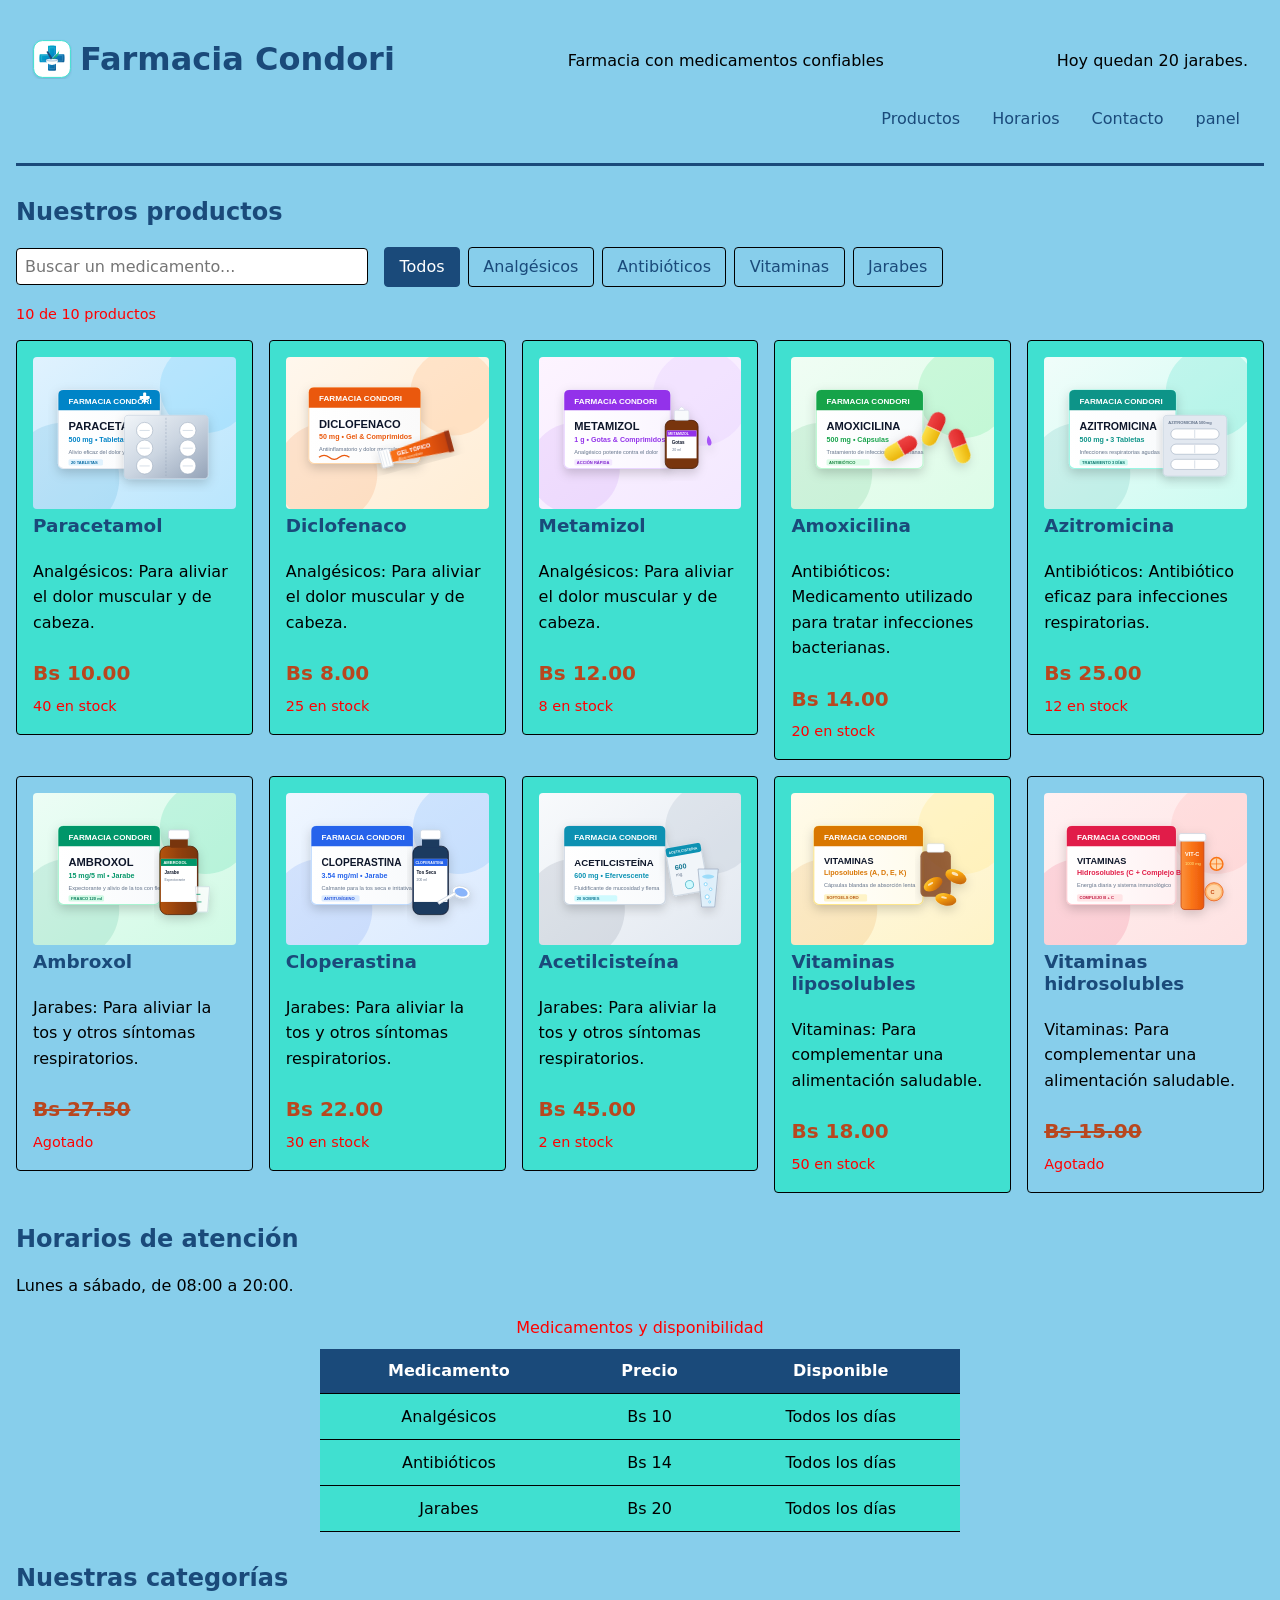
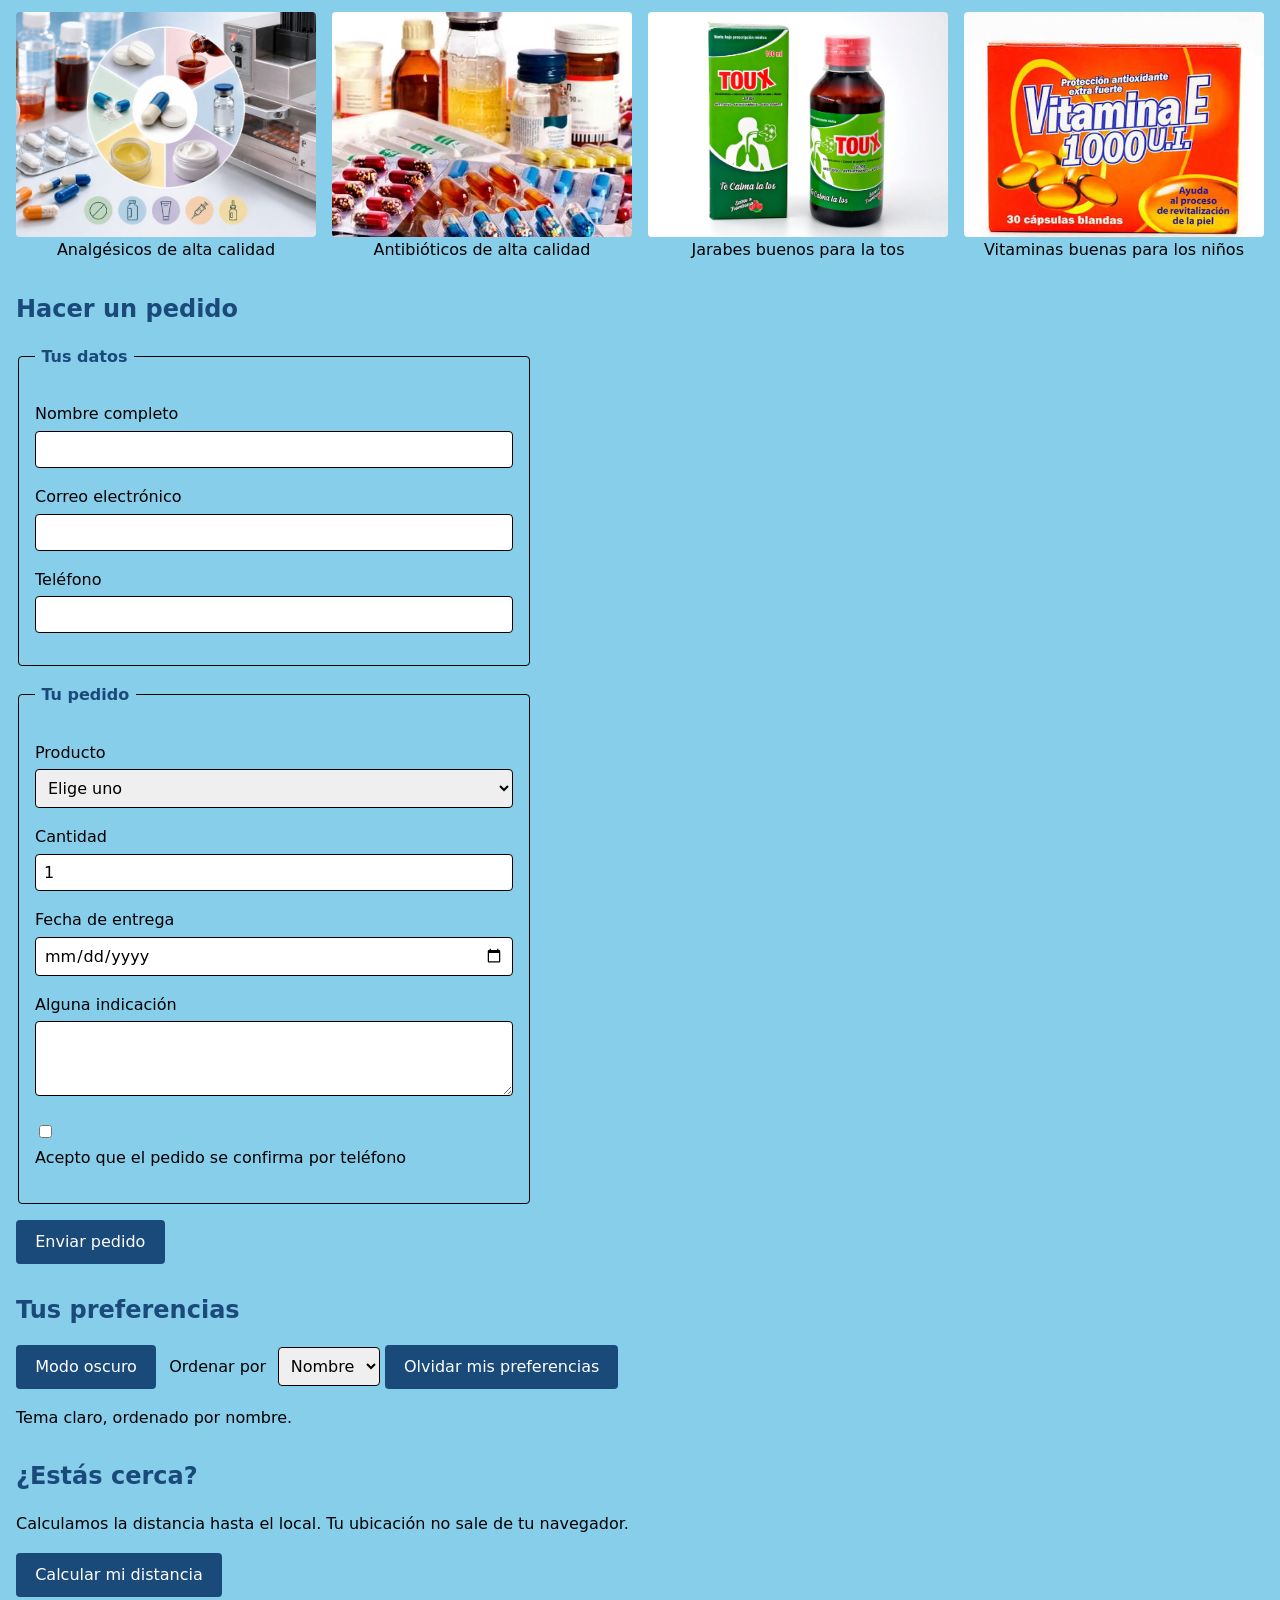
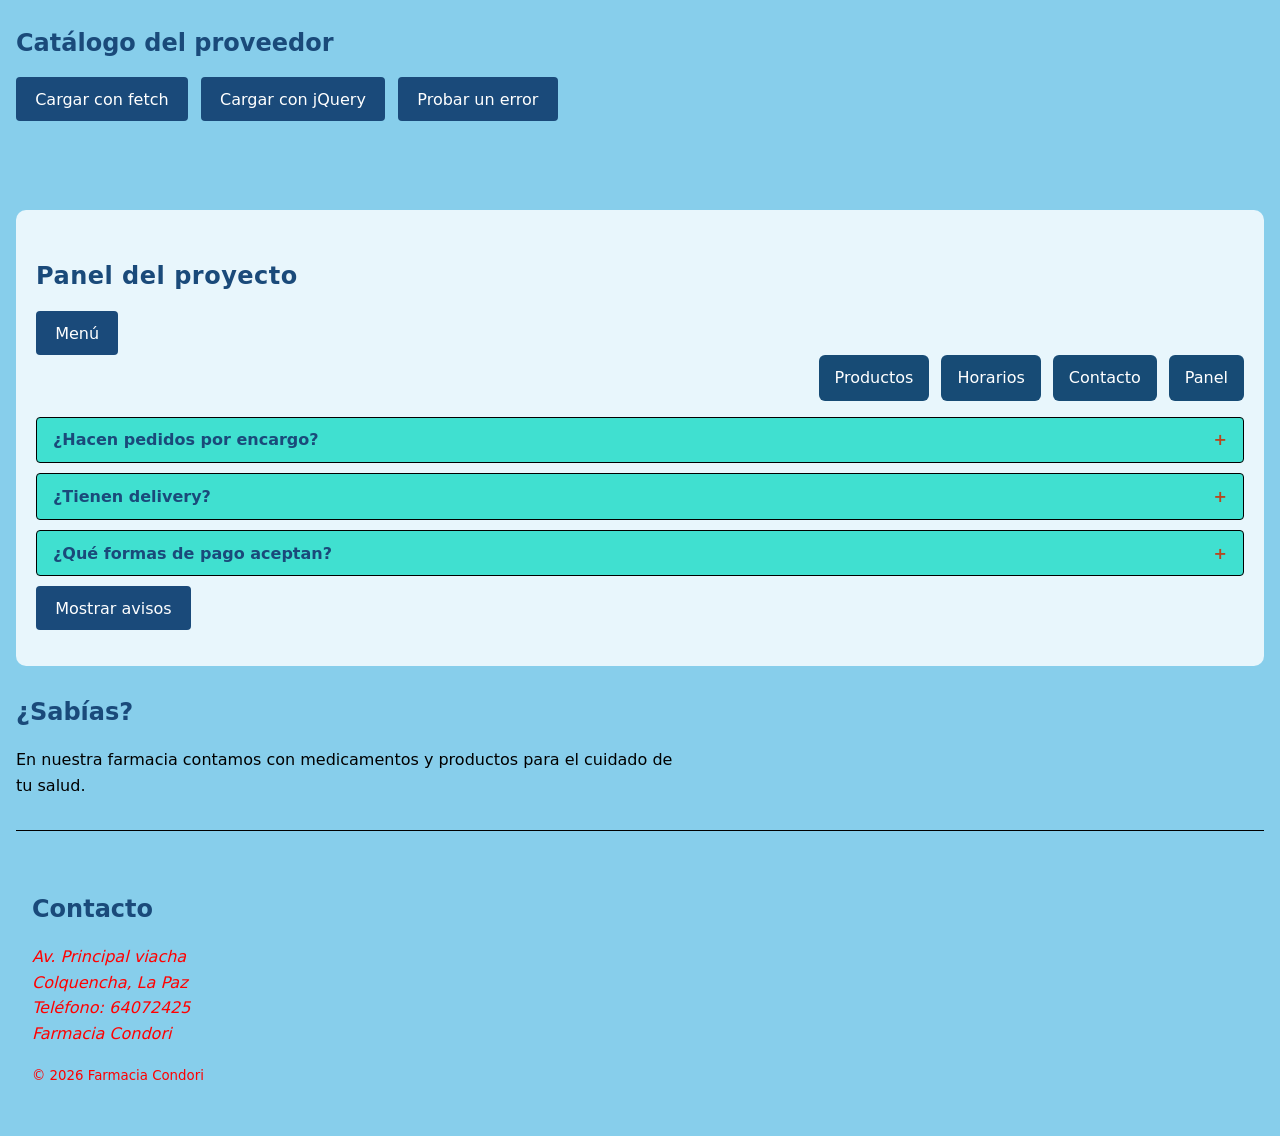
<file: index.html>
<!DOCTYPE html>
<html lang="es">

<head>
    <meta charset="UTF-8">
    <meta name="viewport" content="width=device-width, initial-scale=1.0">
    <meta name="description" content="Farmacia Condori - Medicamentos confiables y atención de alta calidad.">
    <title>Farmacia Condori</title>
    <link rel="stylesheet" href="estilos.css">
</head>

<body>
    <header class="encabezado">
        <div class="marca">
            <img src="logo.svg" alt="Logo de Farmacia Condori" class="logo">
            <h1>Farmacia Condori</h1>
        </div>
        <p>Farmacia con medicamentos confiables</p>
        <p id="aviso-stock"></p>
        <nav>
            <ul>
                <li><a href="#productos">Productos</a></li>
                <li><a href="#horarios">Horarios</a></li>
                <li><a href="#contacto">Contacto</a></li>
                <li><a href="#panel">panel</a></li>
            </ul>
        </nav>
    </header>

    <main>
        <!-- SECCIÓN DE PRODUCTOS Y FILTROS -->
        <section id="productos">
            <h2>Nuestros productos</h2>

            <div class="controles">
                <label for="buscador" class="visualmente-oculto">
                    Buscar productos
                </label>

                <input type="search" id="buscador" placeholder="Buscar un medicamento...">

                <div id="filtros">
                    <button type="button" class="activo" data-categoria="todos">
                        Todos
                    </button>
                    <button type="button" data-categoria="Analgésicos">
                        Analgésicos
                    </button>
                    <button type="button" data-categoria="Antibióticos">
                        Antibióticos
                    </button>
                    <button type="button" data-categoria="Vitaminas">
                        Vitaminas
                    </button>
                    <button type="button" data-categoria="Jarabes">
                        Jarabes
                    </button>
                </div>
            </div>

            <p id="resultado" aria-live="polite"></p>

            <!-- Las tarjetas se generan dinámicamente con render.js desde datos.js -->
            <div id="lista-productos"></div>
        </section>

        <!-- SECCIÓN DE HORARIOS Y PRECIOS -->
        <section id="horarios">
            <h2>Horarios de atención</h2>
            <p>Lunes a sábado, de 08:00 a 20:00.</p>

            <table>
                <caption>Medicamentos y disponibilidad</caption>
                <thead>
                    <tr>
                        <th scope="col">Medicamento</th>
                        <th scope="col">Precio</th>
                        <th scope="col">Disponible</th>
                    </tr>
                </thead>
                <tbody>
                    <tr>
                        <td>Analgésicos</td>
                        <td>Bs 10</td>
                        <td>Todos los días</td>
                    </tr>
                    <tr>
                        <td>Antibióticos</td>
                        <td>Bs 14</td>
                        <td>Todos los días</td>
                    </tr>
                    <tr>
                        <td>Jarabes</td>
                        <td>Bs 20</td>
                        <td>Todos los días</td>
                    </tr>
                </tbody>
            </table>
        </section>

        <!-- SECCIÓN DE CATEGORÍAS (GALERÍA) -->
        <section id="galeria">
            <h2>Nuestras categorías</h2>

            <div class="contenedor-galeria">
                <figure>
                    <img src="analgesicos.jpg" alt="Analgésicos de la farmacia" width="600" height="400">
                    <figcaption>Analgésicos de alta calidad</figcaption>
                </figure>

                <figure>
                    <img src="antibioticoss.jpg" alt="Antibióticos de la farmacia" width="600" height="400">
                    <figcaption>Antibióticos de alta calidad</figcaption>
                </figure>

                <figure>
                    <img src="jarave.jpg" alt="Jarabes para la tos" width="600" height="400">
                    <figcaption>Jarabes buenos para la tos</figcaption>
                </figure>

                <figure>
                    <img src="vitaminas.jpg" alt="Vitaminas" width="600" height="400">
                    <figcaption>Vitaminas buenas para los niños</figcaption>
                </figure>
            </div>
        </section>

        <!-- SECCIÓN DE PEDIDO -->
        <section id="pedido">
            <h2>Hacer un pedido</h2>

            <form action="/pedido" method="post">
                <fieldset>
                    <legend>Tus datos</legend>

                    <p>
                        <label for="nombre">Nombre completo</label>
                        <input type="text" id="nombre" name="nombre" autocomplete="name" required>
                    </p>

                    <p>
                        <label for="email">Correo electrónico</label>
                        <input type="email" id="email" name="email" autocomplete="email" required>
                    </p>

                    <p>
                        <label for="telefono">Teléfono</label>
                        <input type="tel" id="telefono" name="telefono" autocomplete="tel" pattern="[0-9]{7,8}"
                            title="7 u 8 dígitos, sin espacios">
                    </p>
                </fieldset>

                <fieldset>
                    <legend>Tu pedido</legend>

                    <p>
                        <label for="producto">Producto</label>
                        <select id="producto" name="producto" required>
                            <option value="">Elige uno</option>
                            <option value="analgesicos">Analgésicos</option>
                            <option value="jarabe">Jarabe</option>
                            <option value="drasil">Drasil para resfrío</option>
                            <option value="vitaminas">Vitaminas</option>
                            <option value="antibioticos">Antibióticos</option>
                            <option value="jarabe-tos">Jarabes para la tos</option>
                        </select>
                    </p>

                    <p>
                        <label for="cantidad">Cantidad</label>
                        <input type="number" id="cantidad" name="cantidad" min="1" max="100" value="1" required>
                    </p>

                    <p>
                        <label for="fecha">Fecha de entrega</label>
                        <input type="date" id="fecha" name="fecha" required>
                    </p>

                    <p>
                        <label for="notas">Alguna indicación</label>
                        <textarea id="notas" name="notas" rows="3"></textarea>
                    </p>

                    <p>
                        <input type="checkbox" id="terminos" name="terminos" required>
                        <label for="terminos">Acepto que el pedido se confirma por teléfono</label>
                    </p>
                </fieldset>

                <button type="submit">Enviar pedido</button>
            </form>
        </section>
        <!-- ── ZONA DEL DÍA 13: LA PÁGINA RECUERDA ──────────────────────── -->
        <section id="preferencias">
            <h2>Tus preferencias</h2>

            <button type="button" id="tema-toggle" aria-pressed="false">Modo oscuro</button>

            <label for="orden">Ordenar por</label>
            <select id="orden">
                <option value="nombre">Nombre</option>
                <option value="precio">Precio</option>
                <option value="stock">Stock</option>
            </select>

            <button type="button" id="olvidar">Olvidar mis preferencias</button>

            <p id="estado-prefs" role="status" aria-live="polite"></p>
        </section>

        <!-- ── ZONA DEL DÍA 13: DÓNDE ESTÁ EL USUARIO ───────────────────── -->
        <section id="ubicacion">
            <h2>¿Estás cerca?</h2>
            <p>Calculamos la distancia hasta el local. Tu ubicación no sale de tu navegador.</p>

            <button type="button" id="ubicarme">Calcular mi distancia</button>
            <p id="estado-ubicacion" role="status" aria-live="polite"></p>
        </section>

        <!-- ── ZONA DEL DÍA 12: DATOS QUE LLEGAN POR LA RED ─────────────── -->
        <section id="remoto">
            <h2>Catálogo del proveedor</h2>

            <button type="button" id="cargar-fetch">Cargar con fetch</button>
            <button type="button" id="cargar-jquery">Cargar con jQuery</button>
            <button type="button" id="cargar-roto">Probar un error</button>

            <p id="estado" role="status" aria-live="polite"></p>

            <div id="lista-remota"></div>
        </section>
        <!-- ── PANEL DEL DÍA 11 ──────────────────────────────────────────── -->
        <section id="panel">
            <h2>Panel del proyecto</h2>

            <button type="button" id="menu-toggle" aria-expanded="false" aria-controls="menu-movil">
                Menú
            </button>

            <nav id="menu-movil">
                <ul>
                    <li><a href="#productos">Productos</a></li>
                    <li><a href="#horarios">Horarios</a></li>
                    <li><a href="#contacto">Contacto</a></li>
                    <li><a href="#panel">Panel</a></li>
                </ul>
            </nav>

            <div id="acordeon">
                <div class="item">
                    <button type="button" class="titulo" aria-expanded="false">¿Hacen pedidos por encargo?</button>
                    <div class="cuerpo" hidden>
                        <p>Sí, con 24 horas de anticipación y un mínimo de una docena.</p>
                    </div>
                </div>
                <div class="item">
                    <button type="button" class="titulo" aria-expanded="false">¿Tienen delivery?</button>
                    <div class="cuerpo" hidden>
                        <p>En un radio de diez cuadras, sin costo adicional.</p>
                    </div>
                </div>
                <div class="item">
                    <button type="button" class="titulo" aria-expanded="false">¿Qué formas de pago aceptan?</button>
                    <div class="cuerpo" hidden>
                        <p>Efectivo y código QR.</p>
                    </div>
                </div>
            </div>

            <button type="button" id="mostrar-avisos">Mostrar avisos</button>
            <ul id="avisos">
                <li hidden>Tenemos medicamentos y productos de cuidado personal.</li>
                <li hidden>Atendemos de lunes a sábado de 08:00 a 22:00.</li>
                <li hidden>Algunos medicamentos requieren receta médica.</li>
                <li hidden>Consulta al farmacéutico si tienes dudas sobre un medicamento.</li>
                <li hidden>Revisa la fecha de vencimiento antes de utilizar un medicamento.</li>
                <li hidden>Tu salud y bienestar son nuestra prioridad.</li>
            </ul>
        </section>

    </main>

    <aside>
        <h2>¿Sabías?</h2>
        <p>En nuestra farmacia contamos con medicamentos y productos para el cuidado de tu salud.</p>
    </aside>

    <footer id="contacto">
        <h2>Contacto</h2>
        <address>
            Av. Principal viacha<br>
            Colquencha, La Paz<br>
            Teléfono: 64072425<br>
            Farmacia Condori
        </address>
        <p><small>&copy; 2026 Farmacia Condori</small></p>
    </footer>

    <!-- SCRIPTS EN ORDEN DE EJECUCIÓN -->
    <script src="datos.js"></script>
    <script src="funciones.js"></script>
    <script src="render.js"></script>
    <script src="eventos.js"></script>
    <script src="app.js"></script>

    <script src="https://code.jquery.com/jquery-3.7.1.min.js"></script>
    <script src="jquery-comparado.js"></script>
    <script src="jquery-panel.js"></script>
    <script src="remoto.js"></script>
    <script src="preferencias.js"></script>
</body>

</html>
</file>
<file: estilos.css>
/* ── 1. EL RESET QUE SE PONE SIEMPRE ───────────────────────────────────── */
*, *::before, *::after {
  box-sizing: border-box;
}

/* ── 2. CUSTOM PROPERTIES: se define una vez, se usa en todos lados ────── */
:root {
  --color-principal: #1a4a7a;
  --color-acento:    #b8471f;
  --color-texto:     #000000;
  --color-suave:     #FF0000;
  --color-fondo:     #87CEEB;
  --color-superficie: #40E0D0;
  --borde:           #000000;

  --espacio:    1rem;
  --espacio-lg: 2rem;
  --radio:      4px;
}

/* ── 3. TIPOGRAFÍA ─────────────────────────────────────────────────────── */
body {
  margin: 0;
  padding: 0 var(--espacio);
  font-family: system-ui, -apple-system, "Segoe UI", Roboto, sans-serif;
  font-size: 1rem;
  line-height: 1.6;
  color: var(--color-texto);
  background: var(--color-fondo);
}

h1, h2, h3 {
  line-height: 1.2;
  color: var(--color-principal);
}

h1 { font-size: 2rem; margin-bottom: 0.25rem; }
h2 { font-size: 1.5rem; margin-top: var(--espacio-lg); }
h3 { font-size: 1.15rem; }

p { max-width: 65ch; }

/* ── 4. ENLACES Y ESTADOS ──────────────────────────────────────────────── */
a {
  color: var(--color-principal);
  text-underline-offset: 2px;
}
a:hover { color: var(--color-acento); }
a:focus-visible {
  outline: 3px solid var(--color-acento);
  outline-offset: 2px;
}

/* ── 5. EL MODELO DE CAJA EN ACCIÓN ────────────────────────────────────── */
header {
  padding: var(--espacio-lg) var(--espacio);
  border-bottom: 3px solid var(--color-principal);
  margin-bottom: var(--espacio-lg);
}

/* ── Logo junto al título ───────────────────────────────────────────────── */
.marca {
  display: flex;
  align-items: center;
  gap: 0.5rem;
  margin-bottom: 0.25rem;
}

.marca h1 {
  margin: 0;
}

.logo {
  width: 40px;
  height: 40px;
  object-fit: contain;
  flex-shrink: 0;
}

.marca-header {
  display: flex;
  align-items: center;
  gap: var(--espacio);
  flex-wrap: wrap;
}

.logo-farmacia {
  width: 75px;
  height: 75px;
  border-radius: var(--radio);
  object-fit: contain;
  transition: transform 0.2s ease;
}

.logo-farmacia:hover {
  transform: scale(1.05);
}

.marca-texto h1 {
  margin: 0;
}

.marca-texto p {
  margin: 0.25rem 0 0;
}

nav ul {
  list-style: none;
  padding: 0;
  margin: var(--espacio) 0 0;
}
nav li { margin-bottom: 0.4rem; }

article {
  background: var(--color-superficie);
  border: 1px solid var(--borde);
  border-radius: var(--radio);
  padding: var(--espacio);
  margin-bottom: var(--espacio);
}

/* ── 6. TABLA LEGIBLE ──────────────────────────────────────────────────── */
table {
  border-collapse: collapse;
  width: 100%;
  max-width: 40rem;
  background: var(--color-superficie);
  margin-left: auto;
  margin-right: auto;
}
caption {
  text-align: CENTER;
  color: var(--color-suave);
  padding-bottom: 0.5rem;
}
th, td {
  text-align: CENTER;
  padding: 0.6rem 0.8rem;
  border-bottom: 1px solid var(--borde);
}
th {
  background: var(--color-principal);
  color: #fff;
}

/* ── 7. FORMULARIO ─────────────────────────────────────────────────────── */
fieldset {
  border: 1px solid var(--borde);
  border-radius: var(--radio);
  padding: var(--espacio);
  margin-bottom: var(--espacio);
  max-width: 32rem;
}
legend {
  padding: 0 0.4rem;
  font-weight: 600;
  color: var(--color-principal);
}
label {
  display: block;
  margin-bottom: 0.25rem;
  font-weight: 500;
}
input, select, textarea {

  font-size: 1rem;
  font-family: inherit;
  padding: 0.5rem;
  width: 100%;
  border: 1px solid var(--borde);
  border-radius: var(--radio);
}
input[type="checkbox"] { width: auto; }

button {
  font-size: 1rem;
  font-family: inherit;
  padding: 0.6rem 1.2rem;

  min-height: 44px;
  background: var(--color-principal);
  color: #fff;
  border: 0;
  border-radius: var(--radio);
  cursor: pointer;
}
button:hover { background: var(--color-acento); }

img { max-width: 100%; height: auto; }

/* TAMAÑO DE LA IMAGEN */
figure img {
  width: 600px;
  max-width: 100%;
  height: auto;
  display: block;
  margin: 0 auto;
}

footer {
  margin-top: var(--espacio-lg);
  padding: var(--espacio-lg) var(--espacio);
  border-top: 1px solid var(--borde);
  color: var(--color-suave);
}
/* MENÚ EN LA PARTE SUPERIOR DERECHA */
header {
  display: flex;
  flex-wrap: wrap;
  justify-content: space-between;
  align-items: center;
  gap: 1rem;
}

nav {
  margin-left: auto;
}

nav ul {
  display: flex;
  flex-wrap: wrap;
  justify-content: flex-end;
  align-items: center;
  gap: 1.5rem;
  list-style: none;
  padding: 0;
  margin: 0;
}

nav li {
  margin: 0;
}

nav a {
  text-decoration: none;
  font-weight: 500;
  padding: 0.5rem;
}

nav a:hover {
  color: var(--color-acento);
}

/* ── GRID: dos dimensiones ─────────────────────────────────────────────── */
#productos {
  display: grid;
  grid-template-columns: repeat(auto-fill, minmax(16rem, 1fr));
  gap: var(--espacio);
  align-items: start;
}

#productos h2 { grid-column: 1 / -1; }

/* ── SE COMBINAN ───────────────────────────────────────────────────────── */
#productos article {
  display: flex;
  flex-direction: column;
  justify-content: space-between;
  min-height: 9rem;
  margin-bottom: 0;
}


/* ── La página completa, con áreas nombradas ───────────
/* Navegación horizontal */
nav ul {
  display: flex;
  flex-wrap: wrap;
  gap: 1rem;
}

nav li {
  margin-bottom: 0;
}

#productos {
  display: block;
}

#lista-productos {
  display: grid;
  grid-template-columns: repeat(auto-fit, minmax(14rem, 1fr));
  gap: var(--espacio);
  align-items: start;
}

.tarjeta {
  background: var(--color-superficie);
  border: 1px solid var(--borde);
  border-radius: var(--radio);
  padding: var(--espacio);
  display: flex;
  flex-direction: column;
  gap: 0.35rem;
}
.tarjeta h3 { margin: 0; }

.precio {
  font-size: 1.25rem;
  font-weight: 600;
  color: var(--color-acento);
  margin: 0;
}

.stock {
  margin: 0;
  color: var(--color-suave);
  font-size: 0.9rem;
}

.agotado {
  background: var(--color-fondo);
}
.agotado .precio {
  text-decoration: line-through;
}



/* La galería de categorías: cuatro fotos en rejilla, del mismo tamaño */
.contenedor-galeria {
  display: grid;
  grid-template-columns: repeat(auto-fit, minmax(12rem, 1fr));
  gap: var(--espacio);
}
.contenedor-galeria figure { margin: 0; text-align: center; }
.contenedor-galeria figure img,
.tarjeta img {
  width: 100%;
  aspect-ratio: 4 / 3;
  object-fit: cover;
  border-radius: var(--radio);
}
.controles {
  display: flex;
  flex-wrap: wrap;
  gap: var(--espacio);
  align-items: center;
  margin-bottom: var(--espacio);
}

#buscador {
  flex: 1 1 14rem;
  max-width: 22rem;
}

#filtros {
  display: flex;
  flex-wrap: wrap;
  gap: 0.5rem;
}

#filtros button {
  background: transparent;
  color: var(--color-principal);
  border: 1px solid var(--borde);
  padding: 0.4rem 0.9rem;
  min-height: 40px;
}
#filtros button:hover {
  background: var(--color-fondo);
  color: var(--color-principal);
}

#filtros button.activo {
  background: var(--color-principal);
  color: #fff;
  border-color: var(--color-principal);
}

#resultado {
  color: var(--color-suave);
  font-size: 0.9rem;
  min-height: 1.4em;
}

/* ── Ocultar SOLO para la vista, no para el lector de pantalla ─────────── */
.visualmente-oculto {
  position: absolute;
  width: 1px;
  height: 1px;
  padding: 0;
  margin: -1px;
  overflow: hidden;
  clip-path: inset(50%);
  white-space: nowrap;
  border: 0;
}
#comparacion button { margin-right: 0.5rem; }

.resaltado {
  background: #fff3cd;
  padding: 0.5rem;
  border-radius: var(--radio);
}

.destacado {
  border-left: 4px solid var(--color-acento);
  padding-left: 0.75rem;
}
#panel { margin-top: var(--espacio-lg); }

#acordeon .item {
  border: 1px solid var(--borde);
  border-radius: var(--radio);
  margin-bottom: 0.5rem;
  background: var(--color-superficie);
}

#acordeon .titulo {
  display: block;
  width: 100%;
  text-align: left;
  background: transparent;
  color: var(--color-principal);
  border: 0;
  border-radius: var(--radio);
  padding: 0.8rem 1rem;
  font-size: 1rem;
  font-weight: 600;
  min-height: 44px;
  cursor: pointer;
}
#acordeon .titulo:hover { background: var(--color-fondo); color: var(--color-principal); }

#acordeon .titulo::after {
  content: " +";
  float: right;
  color: var(--color-acento);
}
#acordeon .titulo[aria-expanded="true"]::after { content: " −"; }

#acordeon .cuerpo { padding: 0 1rem 0.8rem; }
#acordeon .cuerpo p { margin: 0; }

#menu-movil ul {
  list-style: none;
  padding: 0.5rem 0 0;
  margin: 0 0 var(--espacio);
  display: flex;
  flex-wrap: wrap;
  gap: var(--espacio);
}

#avisos {
  list-style: none;
  padding: 0;
  margin-top: var(--espacio);
}
#avisos li {
  background: var(--color-superficie);
  border-left: 3px solid var(--color-acento);
  padding: 0.5rem 0.8rem;
  margin-bottom: 0.4rem;
}
#remoto { margin-top: var(--espacio-lg); }
#remoto button { margin-right: 0.5rem; margin-bottom: var(--espacio); }

#estado {
  min-height: 1.5em;
  padding: 0.4rem 0;
  font-size: 0.95rem;
}

.cargando { color: var(--color-suave); }
.cargando::before {
  content: "●";
  color: var(--color-principal);
  margin-right: 0.4rem;
  animation: latir 1s ease-in-out infinite;
}
@keyframes latir {
  0%, 100% { opacity: 1; }
  50%      { opacity: 0.25; }
}

.ok    { color: var(--color-principal); font-weight: 600; }

.error {
  color: #8a2b12;
  background: #fdeee8;
  border-left: 3px solid var(--color-acento);
  padding: 0.5rem 0.8rem;
  font-weight: 500;
}
.error::before { content: "⨯ "; }

#lista-remota {
  display: grid;
  grid-template-columns: repeat(auto-fit, minmax(13rem, 1fr));
  gap: var(--espacio);
  align-items: start;
}

@media (prefers-reduced-motion: reduce) {
  .cargando::before { animation: none; }
}

#panel {
    padding: 20px;
    margin: 20px 0;
    border-radius: 10px;
    background-color: #e8f6fc;
    scroll-margin-top: 20px;
}

#menu-movil ul {
    display: flex;
    flex-wrap: wrap;
    gap: 12px;
    padding: 0;
    list-style: none;
}

#menu-movil a {
    display: inline-block;
    padding: 10px 16px;
    background-color: #174b75;
    color: white;
    text-decoration: none;
    border-radius: 6px;
}

#menu-movil a:hover {
    background-color: #0d3555;
}

#panel .item {
    margin: 10px 0;
}
@media (prefers-reduced-motion: reduce) {
  .cargando::before { animation: none; }
}

.tema-oscuro {
  --color-principal:  #7fb3e0;
  --color-acento:     #e88a5c;
  --color-texto:      #e6edf3;
  --color-suave:      #9aa8b4;
  --color-fondo:      #16202a;
  --color-superficie: #1e2b38;
  --borde:            #33465a;
}

body { transition: background-color .25s, color .25s; }
.tema-oscuro button, .tema-oscuro th { color: var(--color-fondo); }
.tema-oscuro #filtros button.activo { color: var(--color-fondo); }

.tema-oscuro .error {
  background: #3a1d14;
  color: #f0b9a4;
}

#preferencias, #ubicacion { margin-top: var(--espacio-lg); }
#preferencias button, #ubicacion button { margin-right: 0.5rem; }
#preferencias label { display: inline; margin-right: 0.4rem; }
#preferencias select { width: auto; display: inline-block; }

#tema-toggle[aria-pressed="true"] {
  background: var(--color-acento);
}

@media (prefers-reduced-motion: reduce) {
  body { transition: none; }
}
</file>
